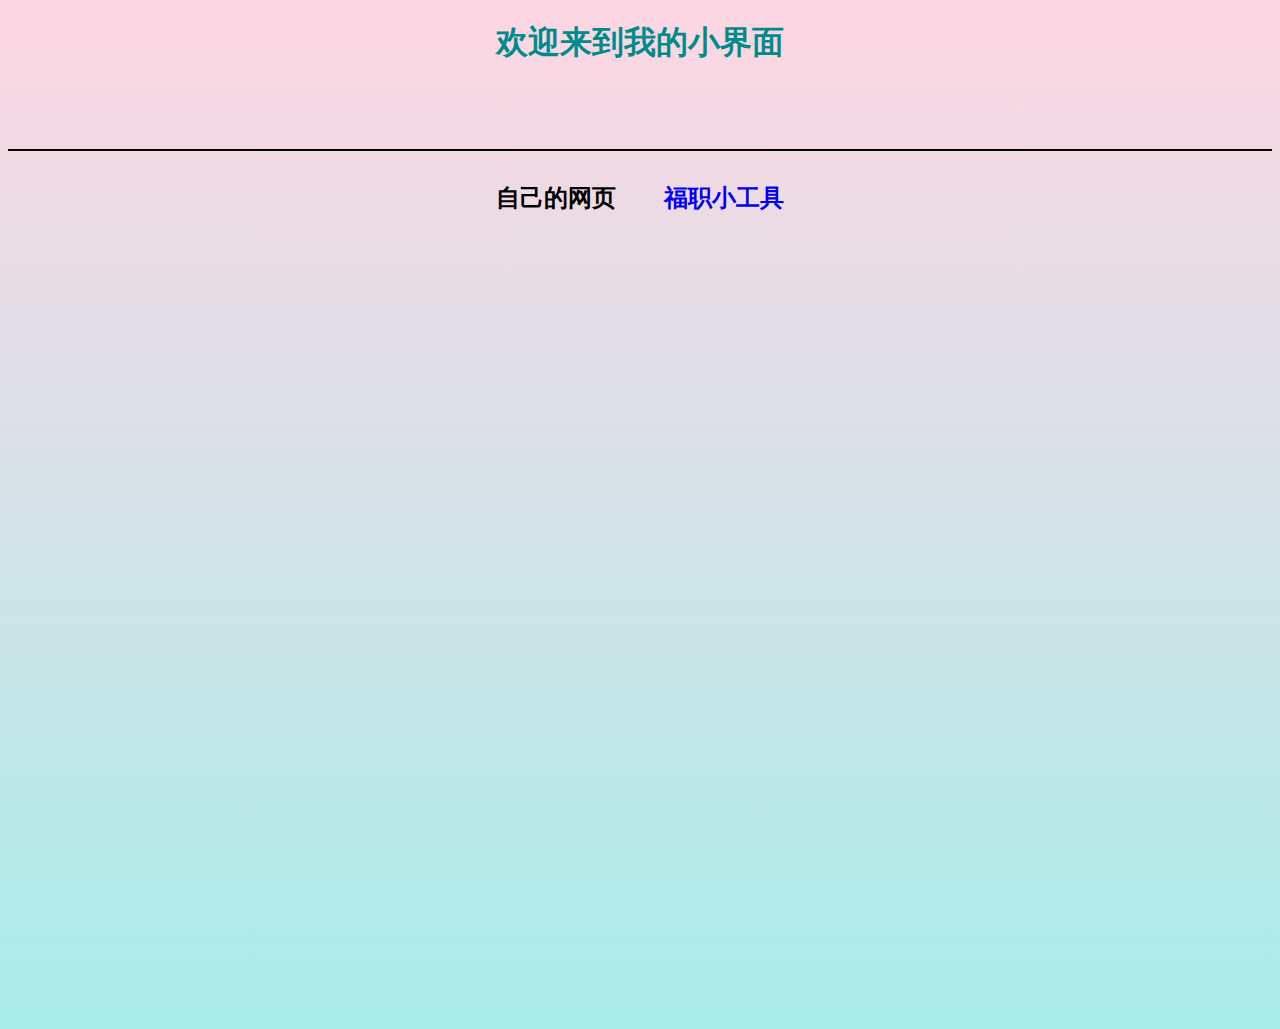
<file: index.html>
<!DOCTYPE html>
<html>
	<head>
		<meta charset="utf-8" />
		<title></title>
		<style type="text/css">
			body{background-image: linear-gradient(to top, #a8edea 0%, #fed6e3 100%);
			background-repeat: no-repeat;
			height: 62.5rem;
			}
			h1{
				color: darkcyan;
			}
		</style>
	</head>
	<body>
		<h1 align="center">欢迎来到我的小界面</h1>
		<br>
		<br>
		<br>
		<hr color="black">
			<table align="center" border="0" cellspacing="" cellpadding="">
			<tr>
				<th><h2>自己的网页</h2></th>
				<th>&nbsp;&nbsp;&nbsp;&nbsp;&nbsp;&nbsp;&nbsp;&nbsp;&nbsp;&nbsp;</th>
				<th><h2 align="right"><a href="html/fuzhi.html" style="text-decoration: none;">福职小工具</a></h2></th>
			</tr>
			
		</table>
	</body>
</html>
</file>
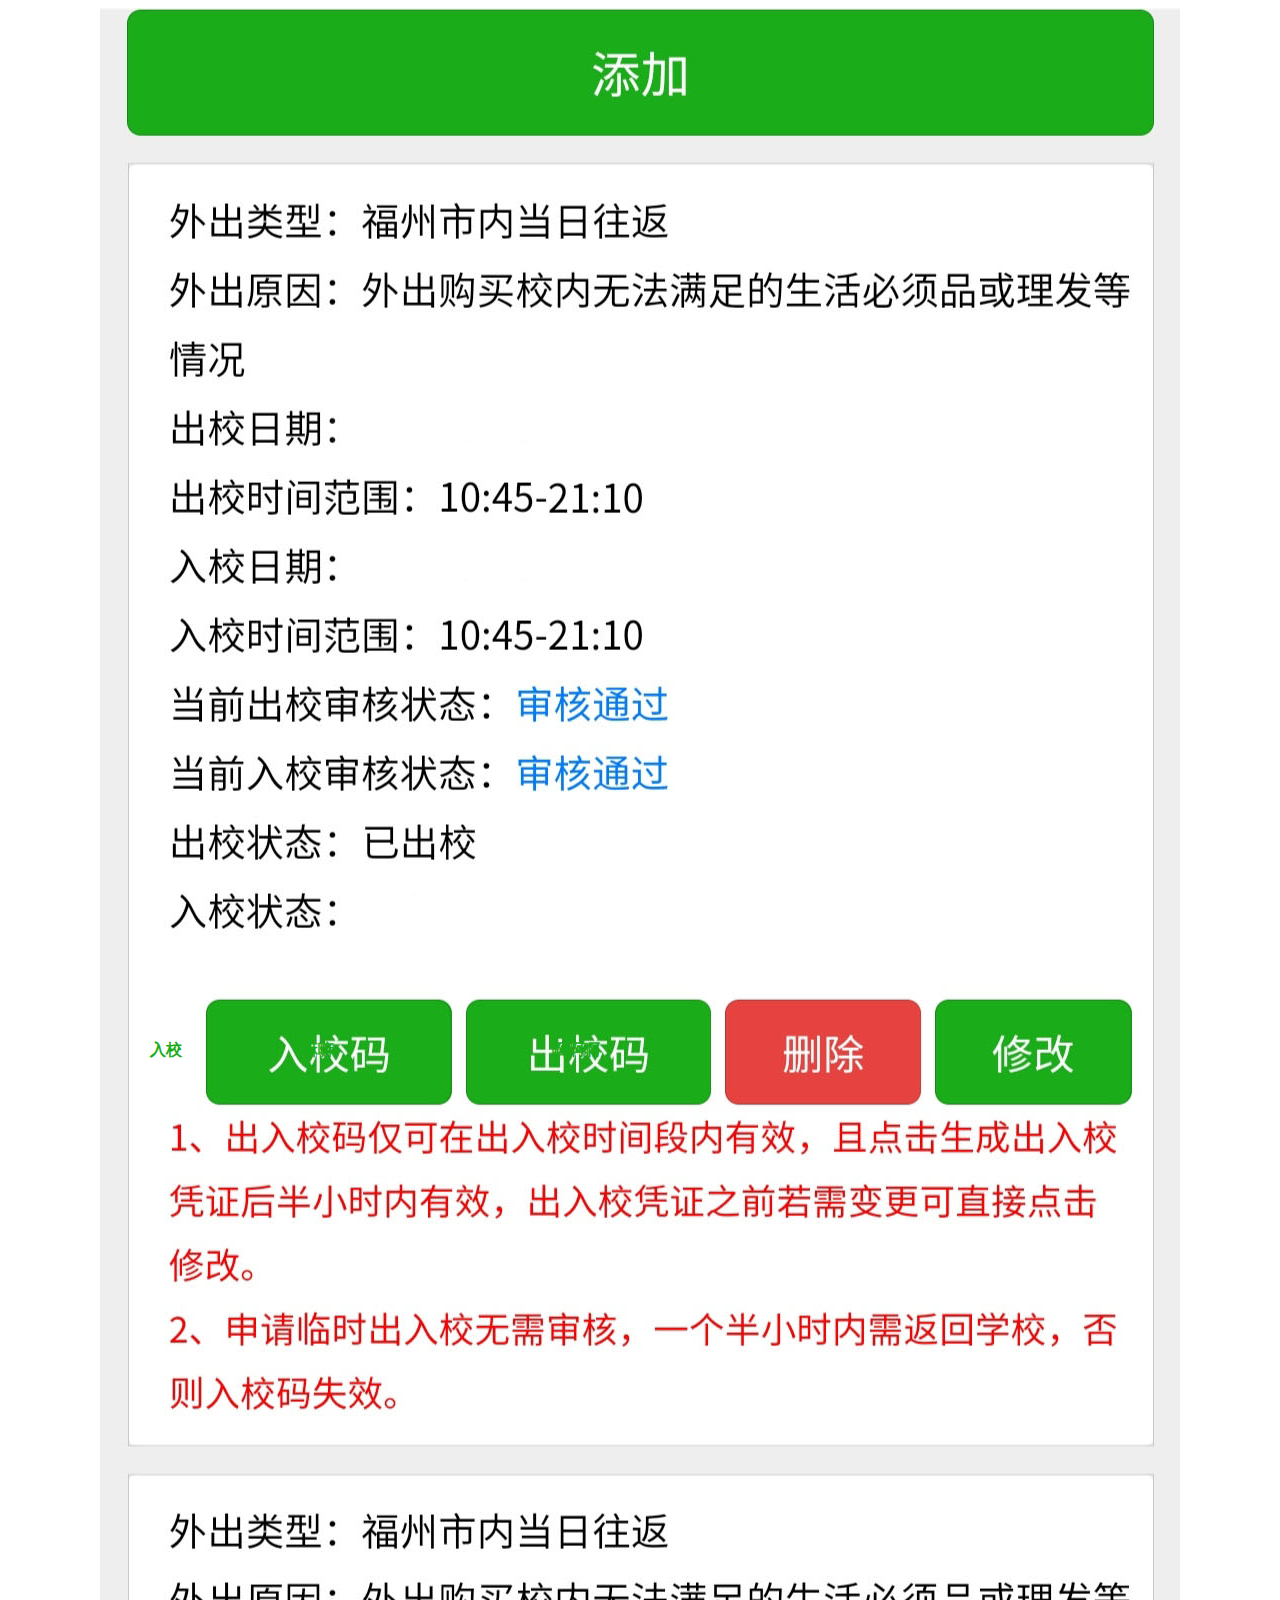
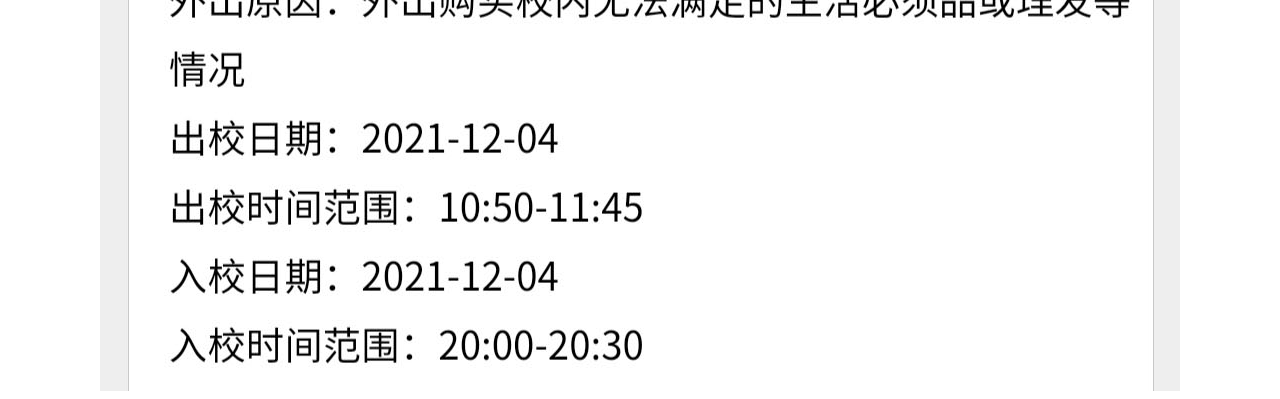
<file: html/churuxiao.html>
<!DOCTYPE html>
<html>
	<head>
		<meta charset="utf-8">
		<title>出入校申请</title>
		<link rel="stylesheet" type="text/css" href="../css/beijing.css"/>
	</head>
	<body>
		<table align="center" border="0" cellspacing="" cellpadding="" background="../img/chuxiaojiemian.jpg" width="1080px" height="1983px">
			<tr><th>
				
			<div style="left: 150px; position: absolute; top: 1040px;"><a href="chuxiao1.html"style="text-decoration: none;"><font size="" color="1aac19" >入校&nbsp;
			&nbsp;&nbsp;&nbsp;&nbsp;&nbsp;&nbsp;&nbsp;&nbsp;&nbsp;&nbsp;&nbsp;
			&nbsp;&nbsp;&nbsp;&nbsp;&nbsp;&nbsp;&nbsp;&nbsp;&nbsp;&nbsp;&nbsp;&nbsp;&nbsp;&nbsp;&nbsp;&nbsp;嘛嘛</font></a>
			</div>
			
			<div style="left: 400px; position: absolute; top: 1040px;">
				<a href="chuxiao2.html"style="text-decoration: none;"><font size="" color="1aac19" >出校&nbsp;
			&nbsp;&nbsp;&nbsp;&nbsp;&nbsp;&nbsp;&nbsp;&nbsp;&nbsp;&nbsp;&nbsp;
			&nbsp;&nbsp;&nbsp;&nbsp;&nbsp;&nbsp;&nbsp;&nbsp;&nbsp;&nbsp;&nbsp;&nbsp;&nbsp;&nbsp;&nbsp;&nbsp;啊啊啊</font></a>
			</div>
			
			
			</th></tr>
		</table>
	</body>
</html>
</file>
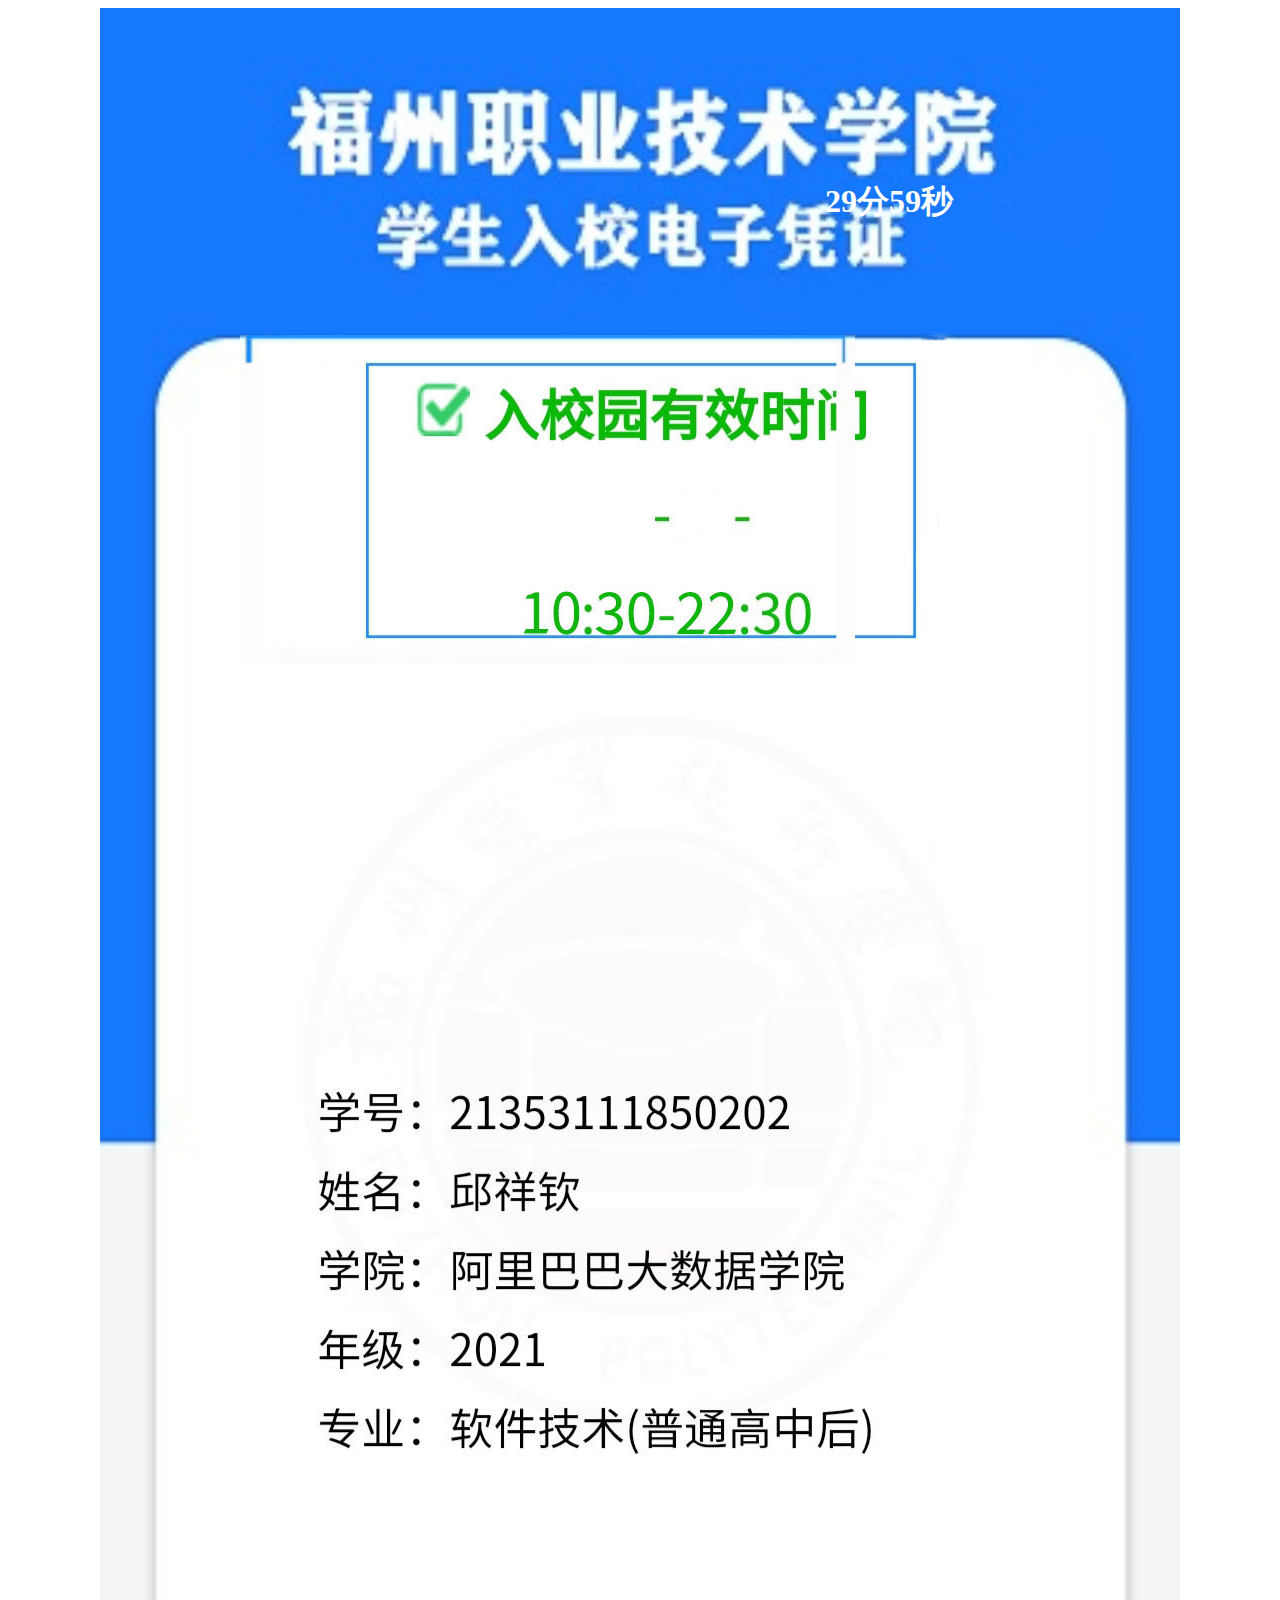
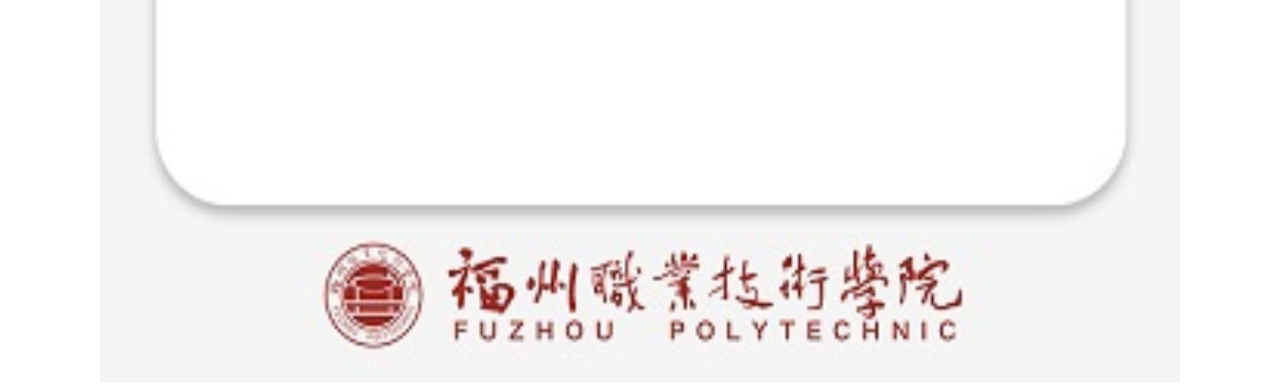
<file: html/chuxiao1.html>
<!DOCTYPE html>
<html>
	<head>
		<meta charset="utf-8">
		<title>入校凭证</title>
		<script src="https://libs.baidu.com/jquery/1.10.2/jquery.min.js"></script>
		<script type="text/javascript">
		window.onload = function(){
		var m = 29;  //分
		var s = 59;  //秒
		var countdown = document.getElementById("daojishi");
		getCountdown();
		setInterval(function(){ getCountdown() },1000);
		function getCountdown (){
		countdown.innerHTML = "<span>"+m+"</span>分<span>"+s+"</span>秒";
		if( m == 0 && s == 0 ){
		alert("倒计时结束");
		m = 29;
		s = 59;
		}else if( m >= 0 ){
		if( s > 0 ){
		s--;
		}else if( s == 0 ){
		m--;
		s = 59;
		             }
		         }
		     }
		 }
	</script>
	
	</head>
	<body >
	<table border="0" cellspacing="" cellpadding="" background="../img/ruxiaoma1.jpg"
	width="1080px" height="1974px" align="center">
		<tr><th>
		
		<div style=" position: absolute; left: 825px; top: 180px;" >
			<font size="6.5" color="white"><div id="daojishi"></div></font>
			
		</div>
		
		<div style=" position: absolute; left: 240px; top: 335px;">
			<img src="../img/123.gif" width="615px" height="330px" >
		</div>
		
		
		
		<div class="header-time"
		style=" position: absolute; left: 430px; top: 480px;">
		    <font style="font-size: 58px; font-family: 隶书; " color="11b111"><span id="time"></span></font>
		</div>
		
		<div 
		style=" position: absolute; left: 572px; top: 422.5px;">
			<font style="font-size: 58px; font-family: 隶书; " color="11b111"><p id="day"></p></font>
		</div>
		
		
		<div
		style=" position: absolute; left: 652px; top: 422.5px;">
			<font style="font-size: 58px; font-family: 隶书; " color="11b111"><p id="cc"></p></font>
		</div>
		
		
		</th></tr>
	</table>
	
	<script>
	function getTime() {
	    var myDate = new Date();
	    var myYear = myDate.getFullYear(); //获取完整的年份(4位,1970-????)
	    var myMonth = myDate.getMonth() + 1; //获取当前月份(0-11,0代表1月)
	    var myToday = myDate.getDate(); //获取当前日(1-31)
	    var myDay = myDate.getDay(); //获取当前星期X(0-6,0代表星期天)
	    var myHour = myDate.getHours(); //获取当前小时数(0-23)
	    var myMinute = myDate.getMinutes(); //获取当前分钟数(0-59)
	    var mySecond = myDate.getSeconds(); //获取当前秒数(0-59)
	    var week = ['星期日', '星期一', '星期二', '星期三', '星期四', '星期五', '星期六'];
	    var nowTime;
	
	    nowTime = myYear;
		day =fillZero(myMonth);
		cc=fillZero(myToday) ;
	    //console.log(nowTime);
	    $('#time').html(nowTime);
		$('#day').html(day);
		$('#cc').html(cc);
	};
	
	function fillZero(str) {
	    var realNum;
	    if (str < 10) {
	        realNum = '0' + str;
	    } else {
	        realNum = str;
	    }
	    return realNum;
	}
	setInterval(getTime, 1000);
	</script>
	
	</body>
</html>
</file>
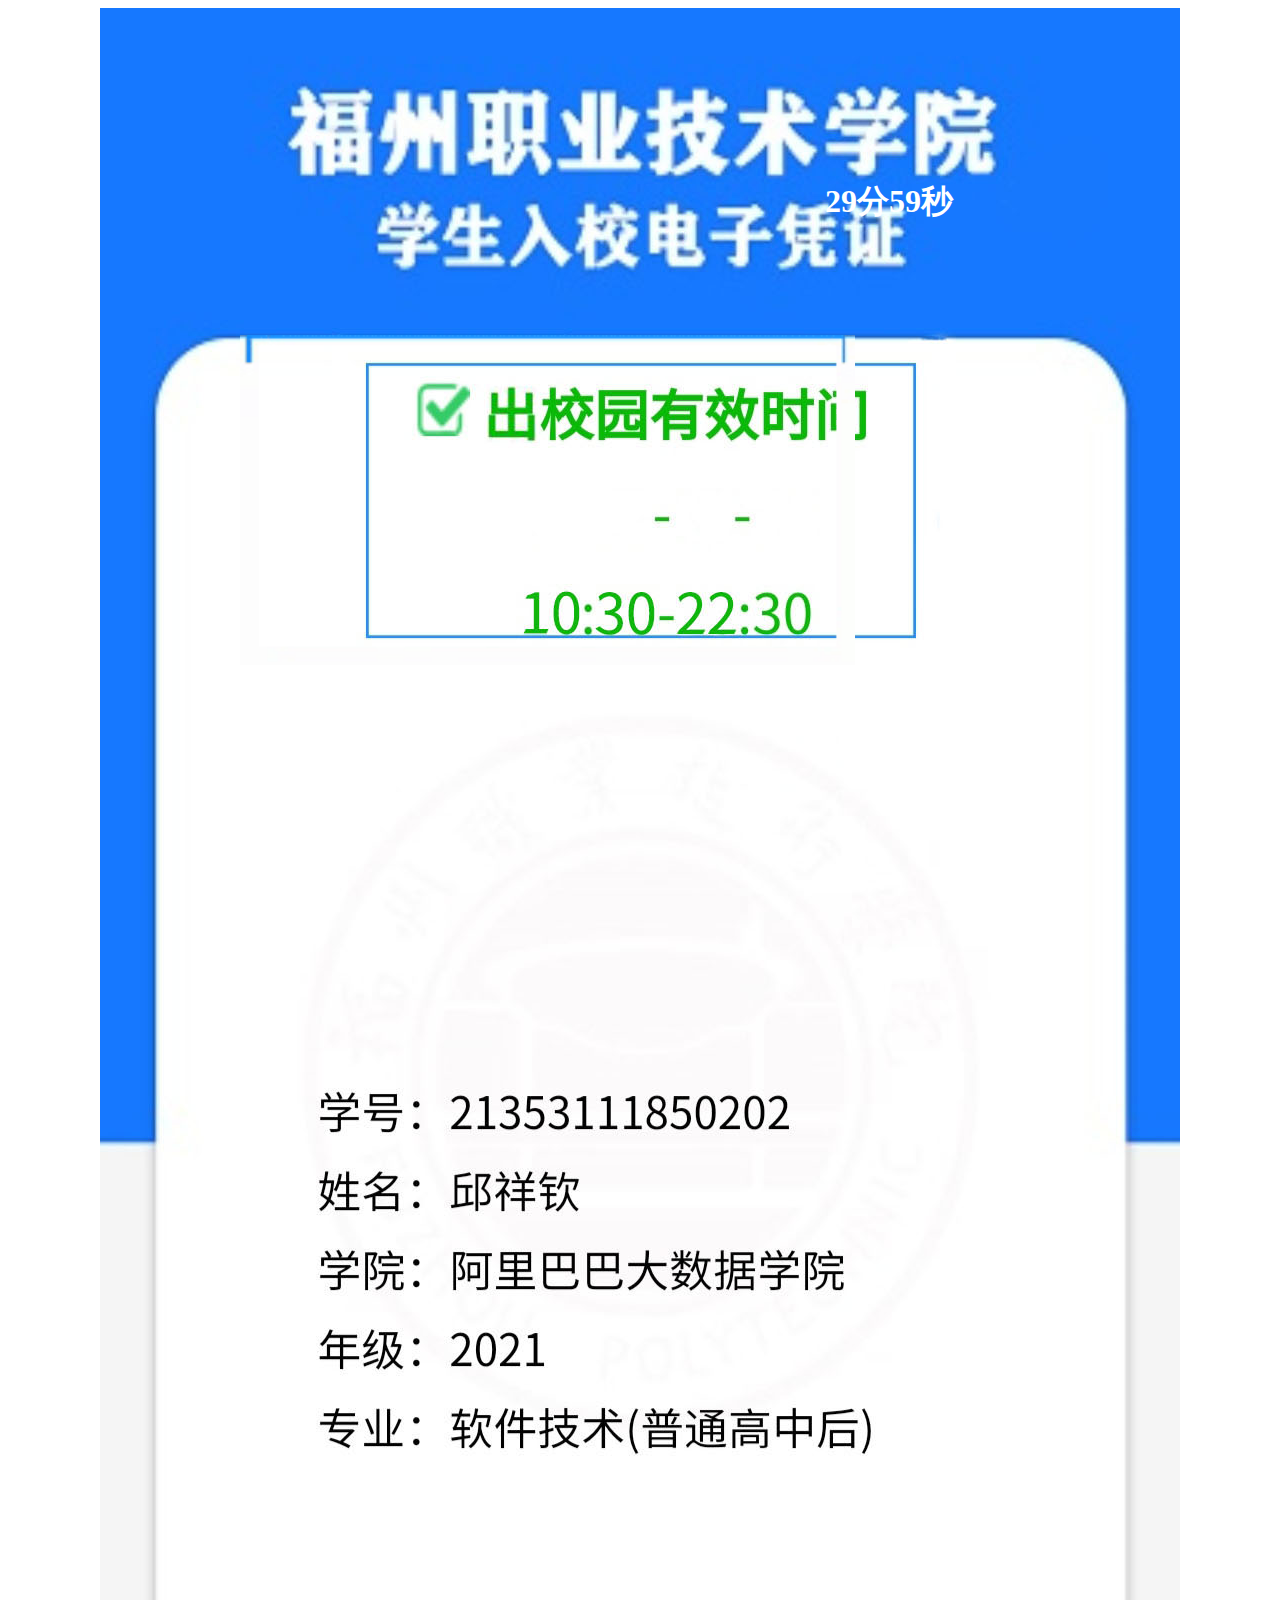
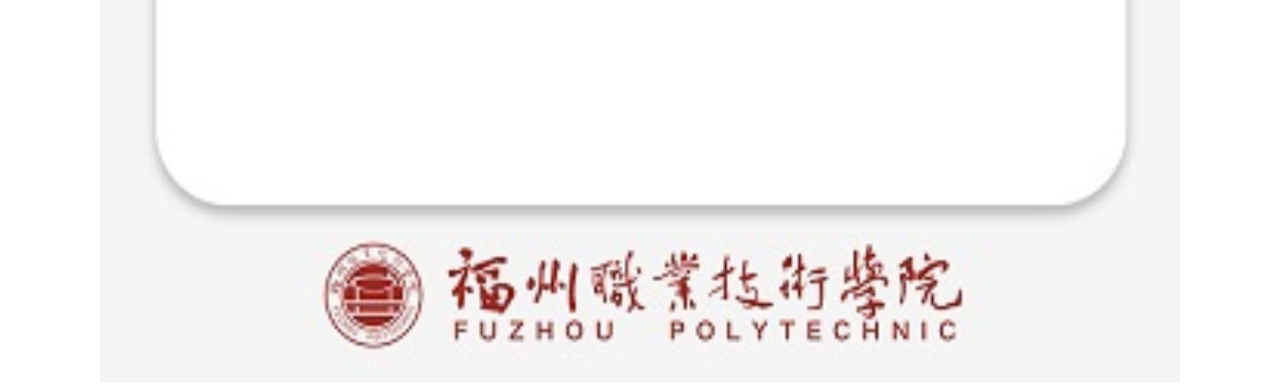
<file: html/chuxiao2.html>
<!DOCTYPE html>
<html>
	<head>
		<meta charset="utf-8">
		<title>出校凭证</title>
		<script src="https://libs.baidu.com/jquery/1.10.2/jquery.min.js"></script>
		<script type="text/javascript">
		window.onload = function(){
		var m = 29;  //分
		var s = 59;  //秒
		var countdown = document.getElementById("daojishi");
		getCountdown();
		setInterval(function(){ getCountdown() },1000);
		function getCountdown (){
		countdown.innerHTML = "<span>"+m+"</span>分<span>"+s+"</span>秒";
		if( m == 0 && s == 0 ){
		alert("倒计时结束");
		m = 29;
		s = 59;
		}else if( m >= 0 ){
		if( s > 0 ){
		s--;
		}else if( s == 0 ){
		m--;
		s = 59;
		             }
		         }
		     }
		 }
	</script>
	
	</head>
	<body >
	<table border="0" cellspacing="" cellpadding="" background="../img/chuxiao.jpg"
	width="1080px" height="1974px" align="center">
		<tr><th>
		
		<div style=" position: absolute; left: 825px; top: 180px;" >
			<font size="6.5" color="white"><div id="daojishi"></div></font>
			
		</div>
		
		<div style=" position: absolute; left: 240px; top: 335px;">
			<img src="../img/123.gif" width="615px" height="330px" >
		</div>
		
		
		
		<div class="header-time"
		style=" position: absolute; left: 430px; top: 480px;">
		    <font style="font-size: 58px; font-family: 隶书; " color="11b111"><span id="time"></span></font>
		</div>
		
		<div 
		style=" position: absolute; left: 572px; top: 422.5px;">
			<font style="font-size: 58px; font-family: 隶书; " color="11b111"><p id="day"></p></font>
		</div>
		
		
		<div
		style=" position: absolute; left: 652px; top: 422.5px;">
			<font style="font-size: 58px; font-family: 隶书; " color="11b111"><p id="cc"></p></font>
		</div>
		
		
		</th></tr>
	</table>
	
	<script>
	function getTime() {
	    var myDate = new Date();
	    var myYear = myDate.getFullYear(); //获取完整的年份(4位,1970-????)
	    var myMonth = myDate.getMonth() + 1; //获取当前月份(0-11,0代表1月)
	    var myToday = myDate.getDate(); //获取当前日(1-31)
	    var myDay = myDate.getDay(); //获取当前星期X(0-6,0代表星期天)
	    var myHour = myDate.getHours(); //获取当前小时数(0-23)
	    var myMinute = myDate.getMinutes(); //获取当前分钟数(0-59)
	    var mySecond = myDate.getSeconds(); //获取当前秒数(0-59)
	    var week = ['星期日', '星期一', '星期二', '星期三', '星期四', '星期五', '星期六'];
	    var nowTime;
	
	    nowTime = myYear;
		day =fillZero(myMonth);
		cc=fillZero(myToday) ;
	    //console.log(nowTime);
	    $('#time').html(nowTime);
		$('#day').html(day);
		$('#cc').html(cc);
	};
	
	function fillZero(str) {
	    var realNum;
	    if (str < 10) {
	        realNum = '0' + str;
	    } else {
	        realNum = str;
	    }
	    return realNum;
	}
	setInterval(getTime, 1000);
	</script>
	
	</body>
</html>
</file>
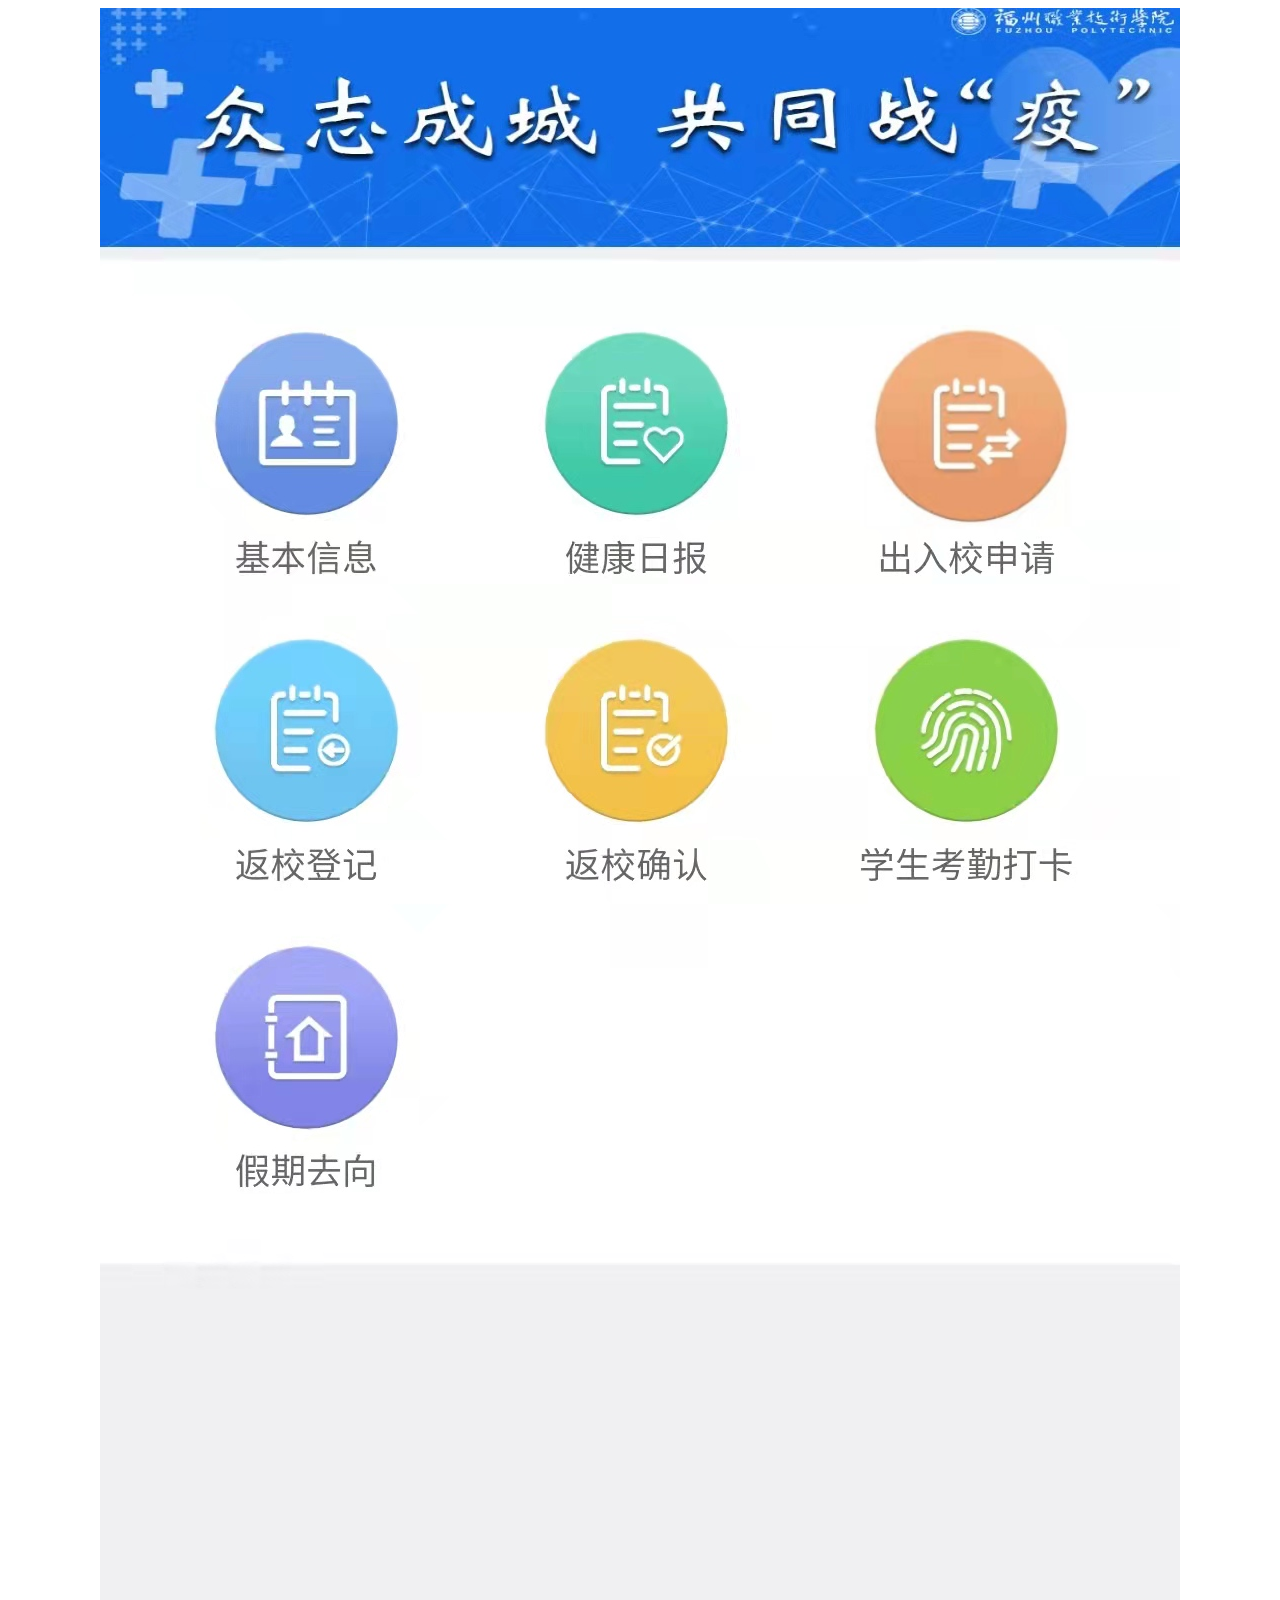
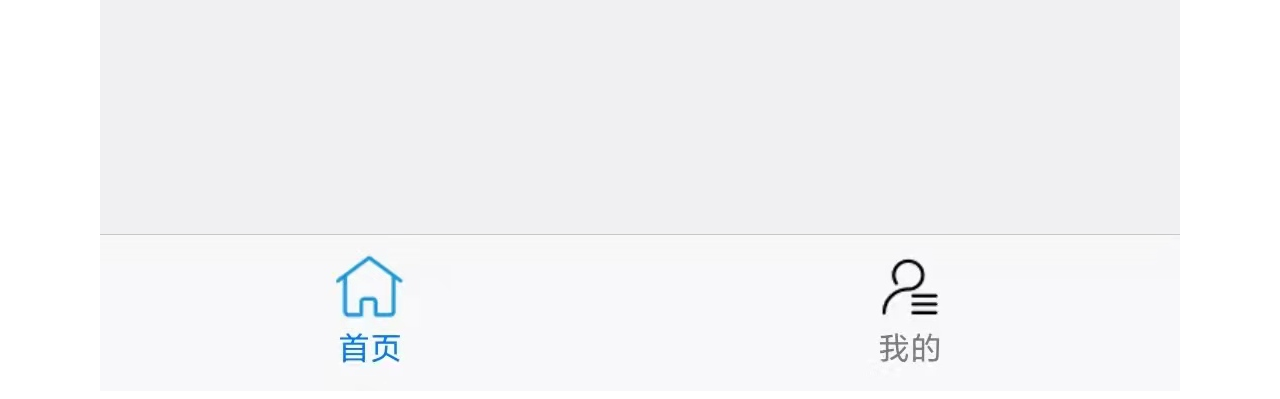
<file: html/fuzhi.html>
<!DOCTYPE html>
<html>
	<head>
		<meta charset="utf-8">
		<title>校园健康</title>
		<link rel="stylesheet" type="text/css" href="../css/beijing.css"/>
	</head>
	<body>
		<table align="center" border="0" cellspacing="" cellpadding="" background="../img/dengru.jpg" width="1080px" height="1983px">
			<tr><th>
			<div class="weizhi">
				<div>
					<a href="churuxiao.html"><img src="../img/出入校.jpg" width="225px" ></a>
				</div>
			</div>
			
			
			</th>
			
			
			</tr>
		</table>
	</body>
</html>
</file>
<file: css/beijing.css>
.weizhi{
	margin-top: -675px;
	padding-left: 665px;
	
}
</file>
